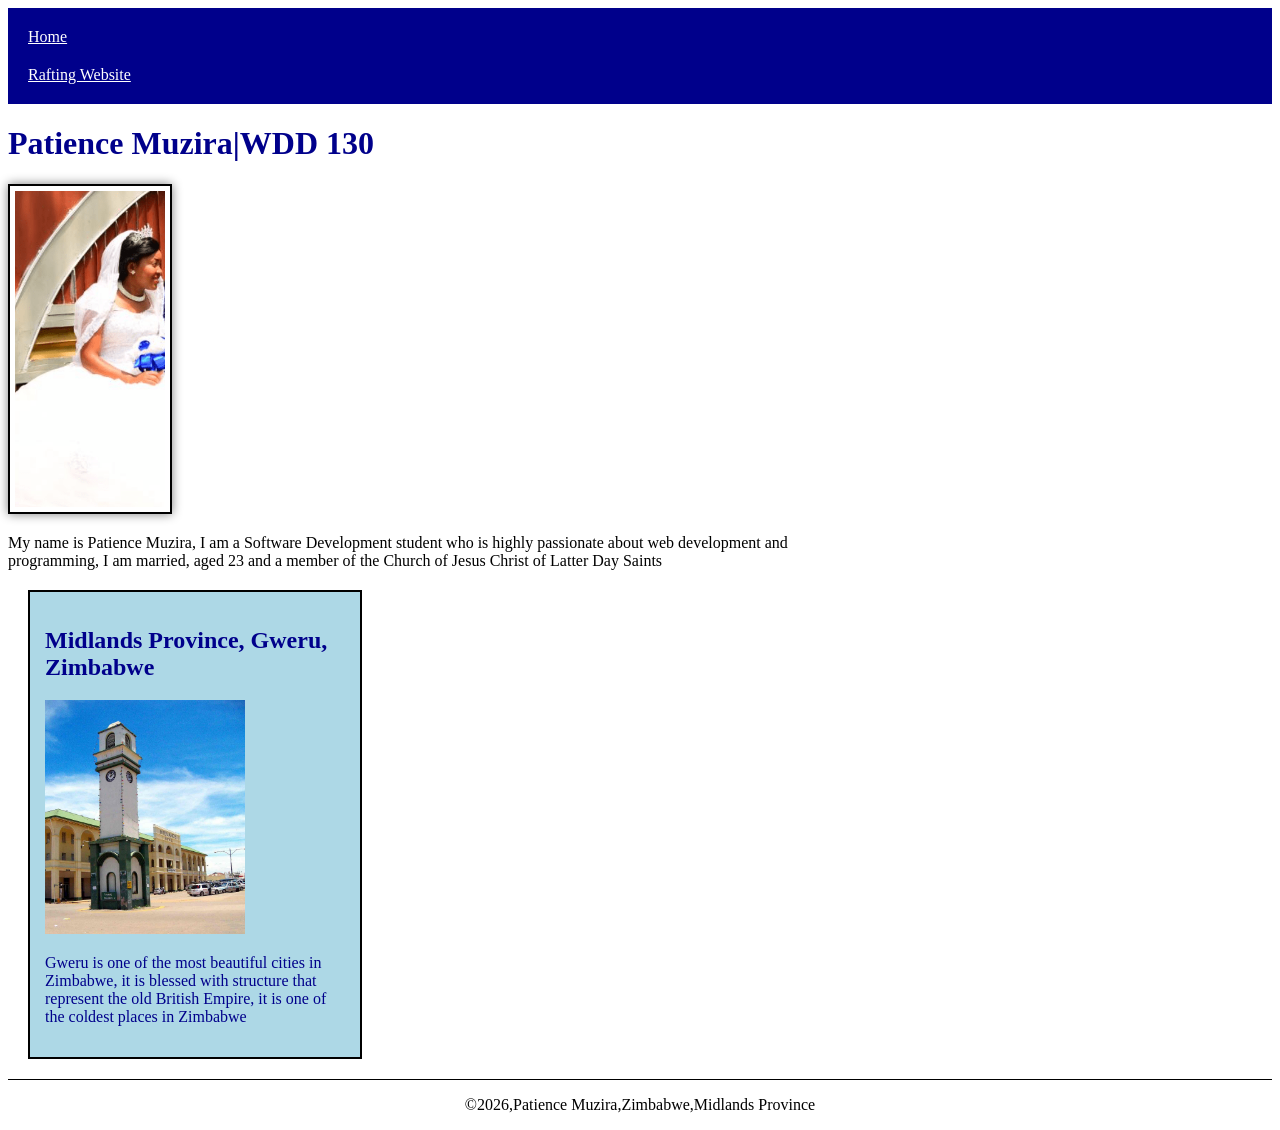
<file: index.html>
<!DOCTYPE html>
<html lang="en">

<head>
    <meta charset="UTF-8">
    <meta name="viewport" content="width=device-width, initial-scale=1.0">
    <meta name="description" content="This home page being displayed has been made by Patience Muzira for the course of Web Development (WDD 130)">
    <meta name="author" content="Patience Muzira">
    <title>PATIENCE MUZIRA | WDD 130</title>
    <link rel="stylesheet" href="styles/styles.css">
</head>

<body>
    <header>

        <nav>
            <a href="#">Home</a>
            <a href="wwr/">Rafting Website</a>


        </nav>

    </header>

    <main>
        <h1>Patience Muzira|WDD 130</h1>
        <img src="images/profile.png" alt="Patience Muzira" width="200" height="300">
        <p>My name is Patience Muzira, I am a Software Development student who is highly passionate about web development and programming, I am married, aged 23 and a member of the Church of Jesus Christ of Latter Day Saints</p>


    </main>
    <aside>
        <h2>Midlands Province, Gweru, Zimbabwe</h2>
        <img src="images/gweru.jpg" alt="The city of Gweru" width="200" height="300">
        <p>Gweru is one of the most beautiful cities in Zimbabwe, it is blessed with structure that represent the old British Empire, it is one of the coldest places in Zimbabwe</p>


    </aside>

    <footer>
        <p>©2026,Patience Muzira,Zimbabwe,Midlands Province</p>


    </footer>

</body>

</html>
</file>
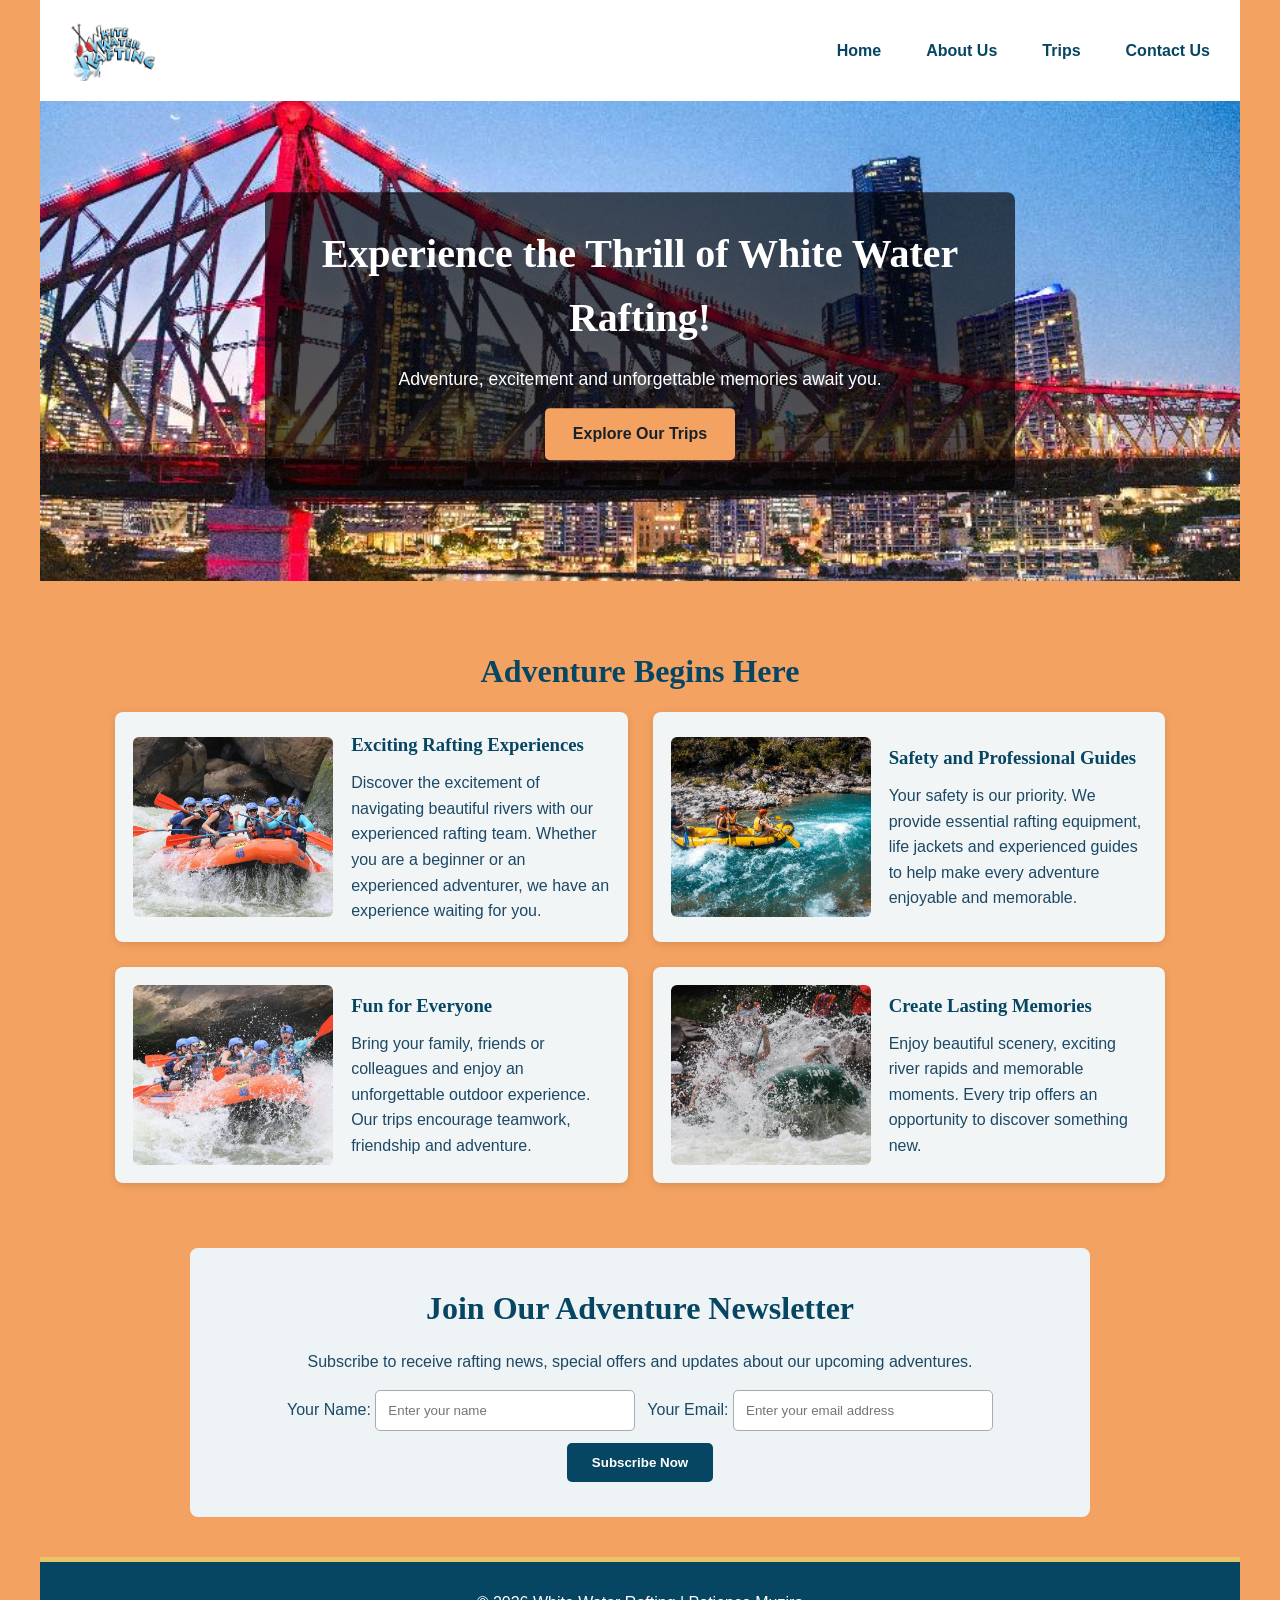
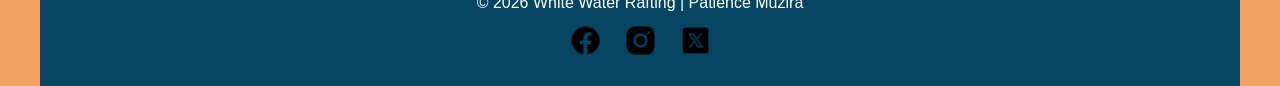
<file: wwr/index.html>
<!DOCTYPE html>
<html lang="en-US">

<head>
    <meta charset="UTF-8">
    <meta name="viewport" content="width=device-width, initial-scale=1.0">
    <meta name="description" content="Experience exciting white water rafting adventures in Victoria Falls, Zimbabwe. Discover our trips and book your next adventure.">
    <meta name="author" content="Patience Muzira">
    <title>Home | White Water Rafting Company</title>
    <link rel="stylesheet" href="styles/rafting.css">
</head>

<body>

    <header>
        <img class="logo" src="images/rafting-logo.png" alt="White Water Rafting Company Logo">

        <nav>
            <ul>
                <li><a href="index.html">Home</a></li>
                <li><a href="about.html">About Us</a></li>
                <li><a href="trips.html">Trips</a></li>
                <li><a href="contact.html">Contact Us</a></li>
            </ul>
        </nav>
    </header>

    <main class="home-page">

        <div class="home-hero">
            <img src="images/rafting-background.jpg" alt="White water rafting adventure on a beautiful river">

            <div class="hero-message">
                <h1>Experience the Thrill of White Water Rafting!</h1>
                <p>Adventure, excitement and unforgettable memories await you.</p>
                <a class="cta-button" href="trips.html">Explore Our Trips</a>
            </div>
        </div>

        <section class="home-intro">
            <h2>Adventure Begins Here</h2>

            <div class="home-grid">

                <div class="home-content">
                    <img src="images/adventure1.jpg" alt="A team enjoying an exciting river rafting adventure">

                    <div>
                        <h3>Exciting Rafting Experiences</h3>
                        <p>
                            Discover the excitement of navigating beautiful rivers
                            with our experienced rafting team. Whether you are a
                            beginner or an experienced adventurer, we have an
                            experience waiting for you.
                        </p>
                    </div>
                </div>

                <div class="home-content">
                    <img src="images/adventure2.jpg" alt="Rafting customers enjoying their outdoor adventure">

                    <div>
                        <h3>Safety and Professional Guides</h3>
                        <p>
                            Your safety is our priority. We provide essential
                            rafting equipment, life jackets and experienced guides
                            to help make every adventure enjoyable and memorable.
                        </p>
                    </div>
                </div>

                <div class="home-content">
                    <img src="images/adventure3.jpg" alt="Friends enjoying activities during a rafting trip">

                    <div>
                        <h3>Fun for Everyone</h3>
                        <p>
                            Bring your family, friends or colleagues and enjoy
                            an unforgettable outdoor experience. Our trips
                            encourage teamwork, friendship and adventure.
                        </p>
                    </div>
                </div>

                <div class="home-content">
                    <img src="images/adventure4.jpg" alt="Rafting adventure and outdoor activities">

                    <div>
                        <h3>Create Lasting Memories</h3>
                        <p>
                            Enjoy beautiful scenery, exciting river rapids
                            and memorable moments. Every trip offers an
                            opportunity to discover something new.
                        </p>
                    </div>
                </div>

            </div>
        </section>

        <section class="home-newsletter">
            <h2>Join Our Adventure Newsletter</h2>
            <p>Subscribe to receive rafting news, special offers and updates about our upcoming adventures.</p>

            <form class="newsletter-form" action="#" method="post">

                <div>
                    <label for="newsletter-name">Your Name:</label>
                    <input type="text" id="newsletter-name" name="newsletter-name" placeholder="Enter your name" required>
                </div>

                <div>
                    <label for="newsletter-email">Your Email:</label>
                    <input type="email" id="newsletter-email" name="newsletter-email" placeholder="Enter your email address" required>
                </div>

                <button type="submit">Subscribe Now</button>

            </form>
        </section>

    </main>

    <footer>

        <p>&copy; 2026 White Water Rafting | Patience Muzira</p>

        <nav class="socialmedia">

            <a href="https://facebook.com">
                <img src="images/facebook.png" alt="Facebook">
            </a>

            <a href="https://instagram.com">
                <img src="images/instagram.png" alt="Instagram">
            </a>

            <a href="https://twitter.com">
                <img src="images/twitter.png" alt="Twitter">
            </a>

        </nav>

    </footer>

</body>

</html>
</file>
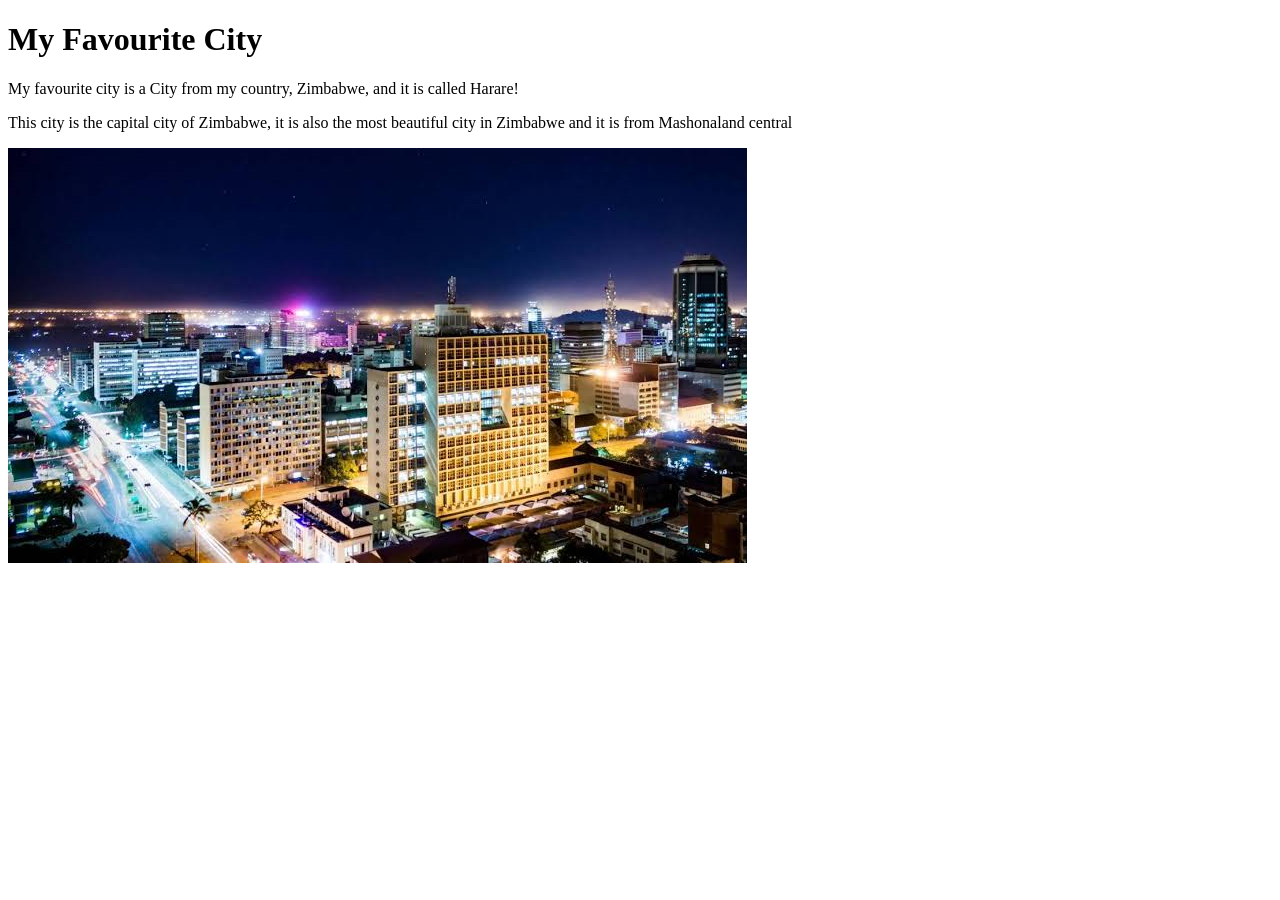
<file: week01/favourite-city.html>
<!DOCTYPE html>
<html lang="en">

<head>
    <meta charset="UTF-8">
    <meta name="viewport" content="width=device-width, initial-scale=1.0">
    <title>Document</title>
</head>

<body>
    <h1>My Favourite City</h1>
    <p>My favourite city is a City from my country, Zimbabwe, and it is called Harare!</p>
    <p>This city is the capital city of Zimbabwe, it is also the most beautiful city in Zimbabwe and it is from Mashonaland central</p>

    <img src="harare-city.jpeg" alt="My favourite city">

</body>

</html>
</file>
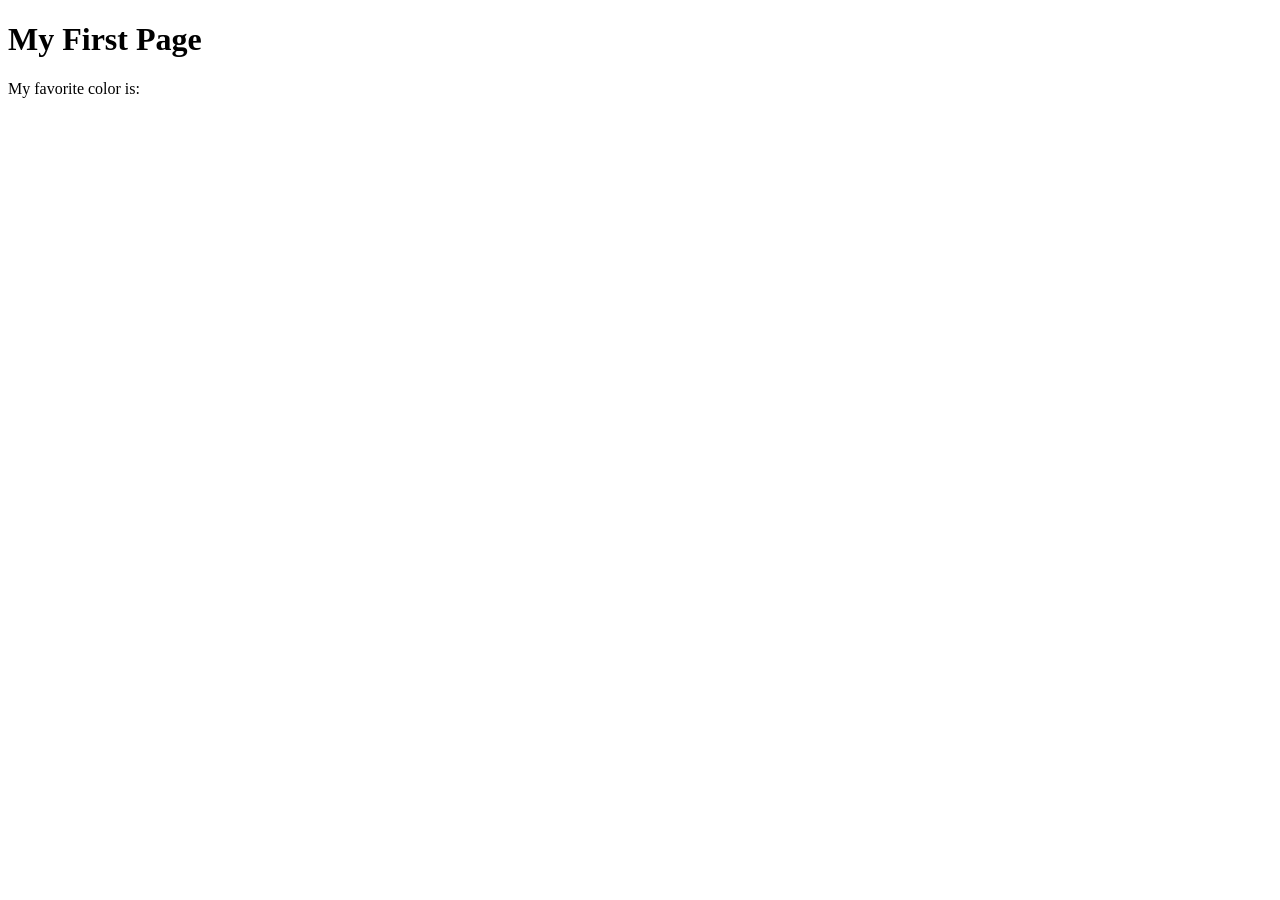
<file: week01/first-page.html>
<!DOCTYPE html>
<html lang="en">

<head>
    <meta charset="UTF-8">
    <meta name="viewport" content="width=device-width, initial-scale=1.0">
    <title>My First Page</title>
</head>

<body>
    <h1>My First Page</h1>
    <p>My favorite color is: </p>
</body>

</html>
</file>
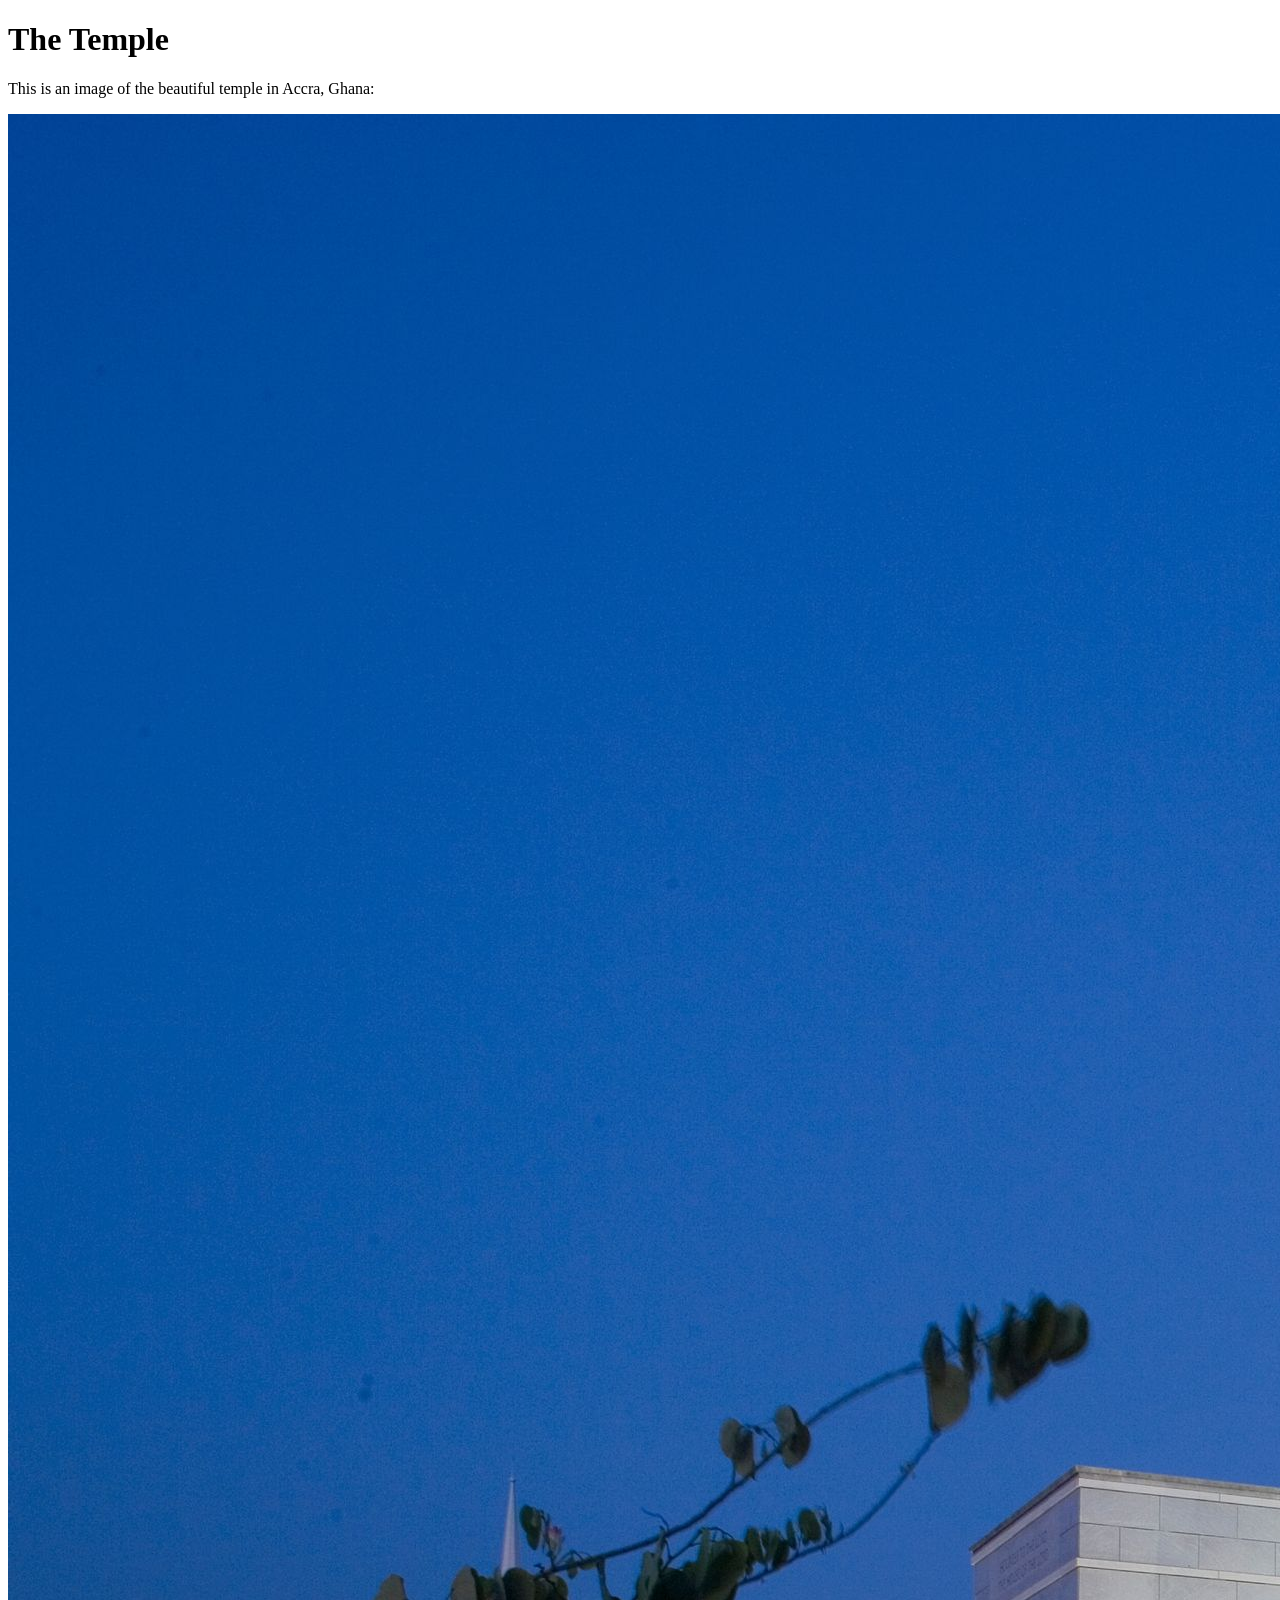
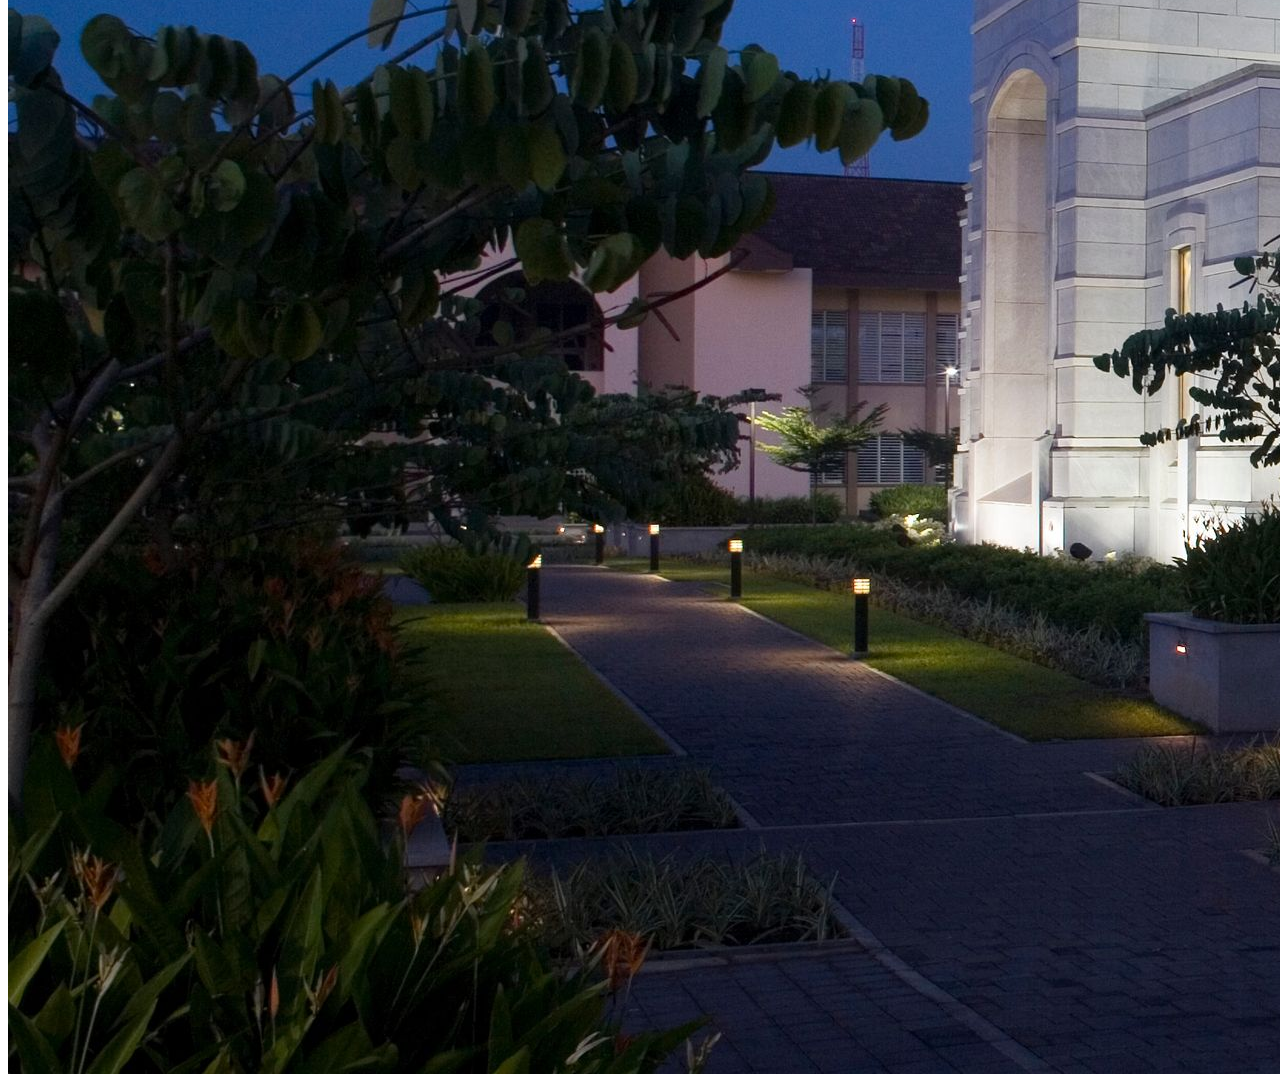
<file: week01/images.html>
<!DOCTYPE html>
<html lang="en">

<head>
    <meta charset="UTF-8">
    <meta name="viewport" content="width=device-width, initial-scale=1.0">
    <title>Temple Image</title>
</head>

<body>
    <h1>The Temple</h1>
    <p>This is an image of the beautiful temple in Accra, Ghana:</p>
    <img src="images/temple-large.jpeg" alt="The Accra Ghana Temple">

</body>

</html>
</file>
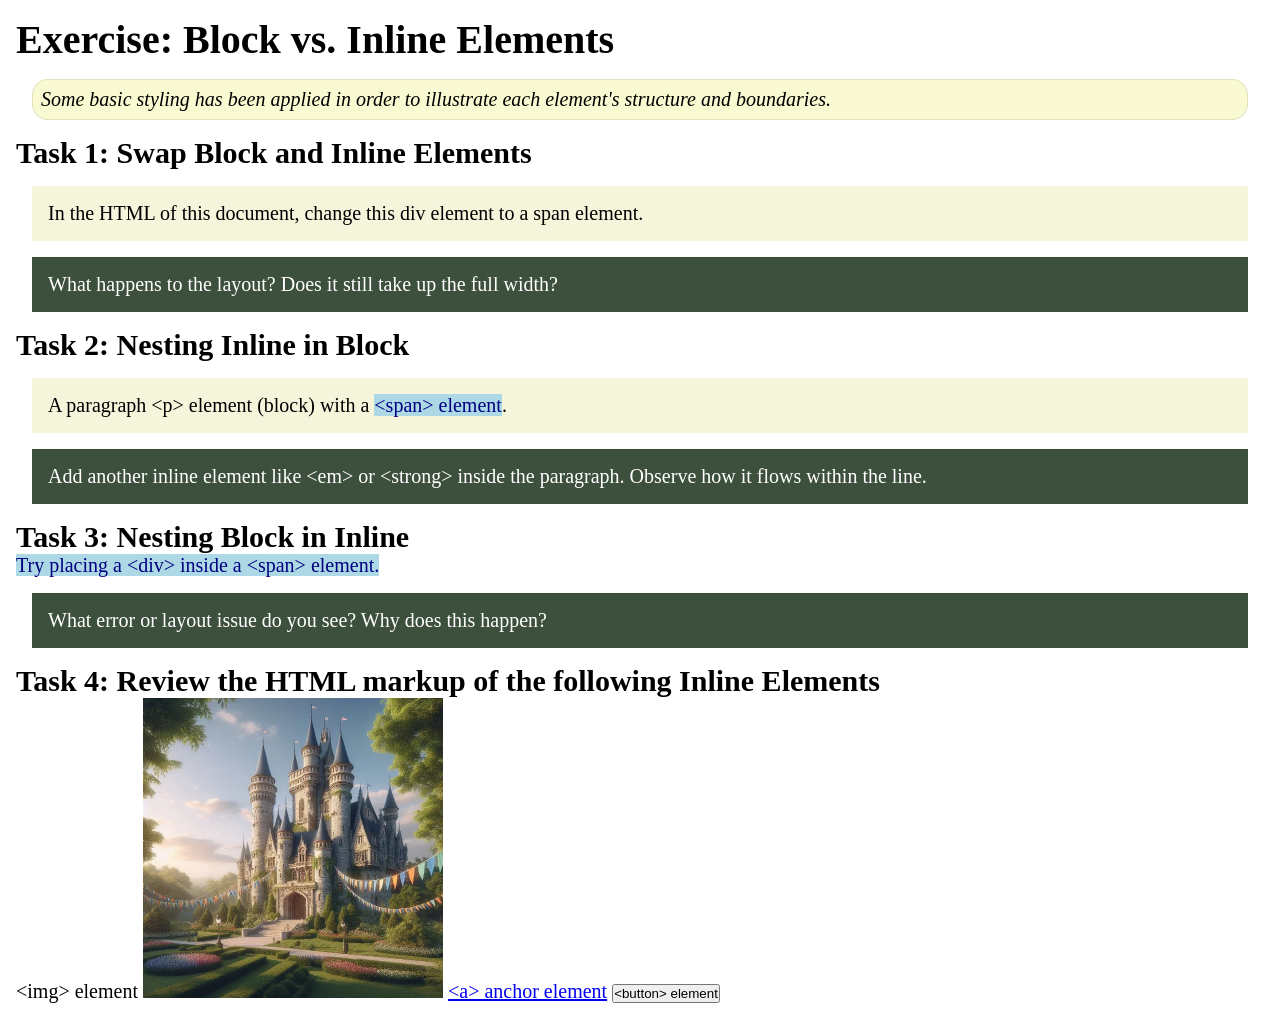
<file: week02/block-vs-inline.html>
<!DOCTYPE html>
<html lang="en">

<head>
    <meta charset="UTF-8">
    <meta name="viewport" content="width=device-width, initial-scale=1.0">
    <title>Exercise: Block vs. Inline Elements</title>
    <link rel="stylesheet" href="styles/block-vs-inline.css">
</head>

<body>
    <main>
        <h1>Exercise: Block vs. Inline Elements</h1>
        <p class="note">Some basic styling has been applied in order to illustrate each element's structure and boundaries.</p>

        <h2>Task 1: Swap Block and Inline Elements</h2>
        <div>In the HTML of this document, change this div element to a span element.</div>

        <p class="question">What happens to the layout? Does it still take up the full width?</p>

        <h2>Task 2: Nesting Inline in Block</h2>
        <p>A paragraph &lt;p&gt; element (block) with a <span>&lt;span&gt; element</span>.</p>
        <p class="question">Add another inline element like &lt;em&gt; or &lt;strong&gt; inside the paragraph. Observe how it flows within the line.</p>

        <h2>Task 3: Nesting Block in Inline</h2>
        <span>Try placing a &lt;div&gt; inside a &lt;span&gt; element.</span>
        <p class="question">What error or layout issue do you see? Why does this happen?</p>

        <h2>Task 4: Review the HTML markup of the following Inline Elements</h2>
        &lt;img&gt; element
        <img src="images/castle.webp" alt="placeholder image (images are inline)" width="300" height="300">
        <a href="https://churchofjesuschrist.org">&lt;a&gt; anchor element</a>
        <button type="button">&lt;button&gt; element</button>
    </main>
</body>

</html>
</file>
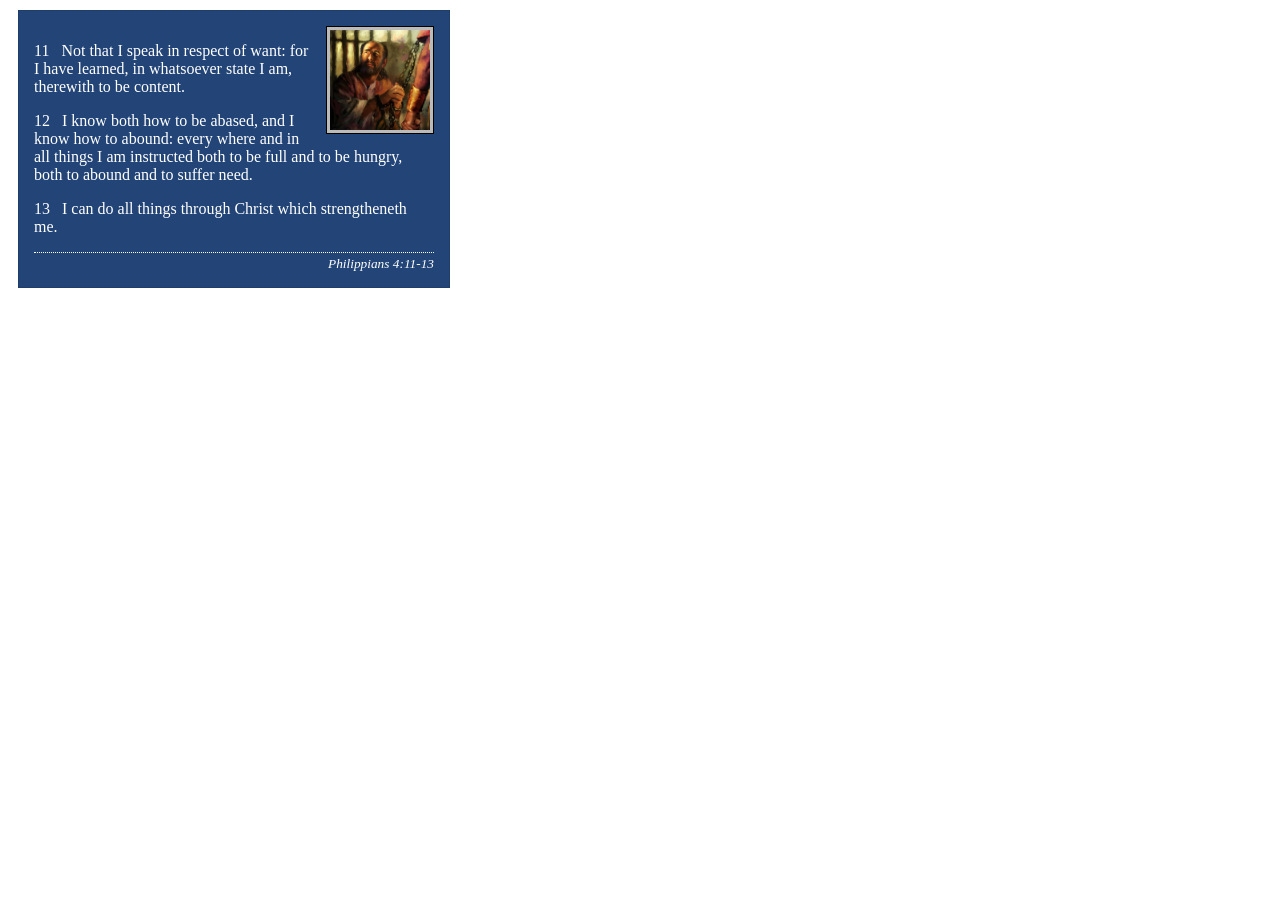
<file: week02/box-model-solution.html>
<!DOCTYPE html>
<html lang="en">

<head>
    <meta charset="UTF-8">
    <meta name="viewport" content="width=device-width, initial-scale=1.0">
    <title>Box Model Activity</title>
    <link rel="stylesheet" href="styles/box-model-solution.css">
</head>

<body>
    <main>
        <div class="callout">
            <img src="images/apostle-paul-imprisoned.webp" alt="Paul the Apostle - Imprisoned in Rome" width="200" height="200">
            <blockquote>
                <p>11 &nbsp; Not that I speak in respect of want: for I have learned, in whatsoever state I am, therewith to be content.</p>
                <p>12 &nbsp; I know both how to be abased, and I know how to abound: every where and in all things I am instructed both to be full and to be hungry, both to abound and to suffer need.</p>
                <p>13 &nbsp; I can do all things through Christ which strengtheneth me.</p>
            </blockquote>
            <cite>Philippians 4:11-13</cite>
        </div>
    </main>
</body>

</html>
</file>
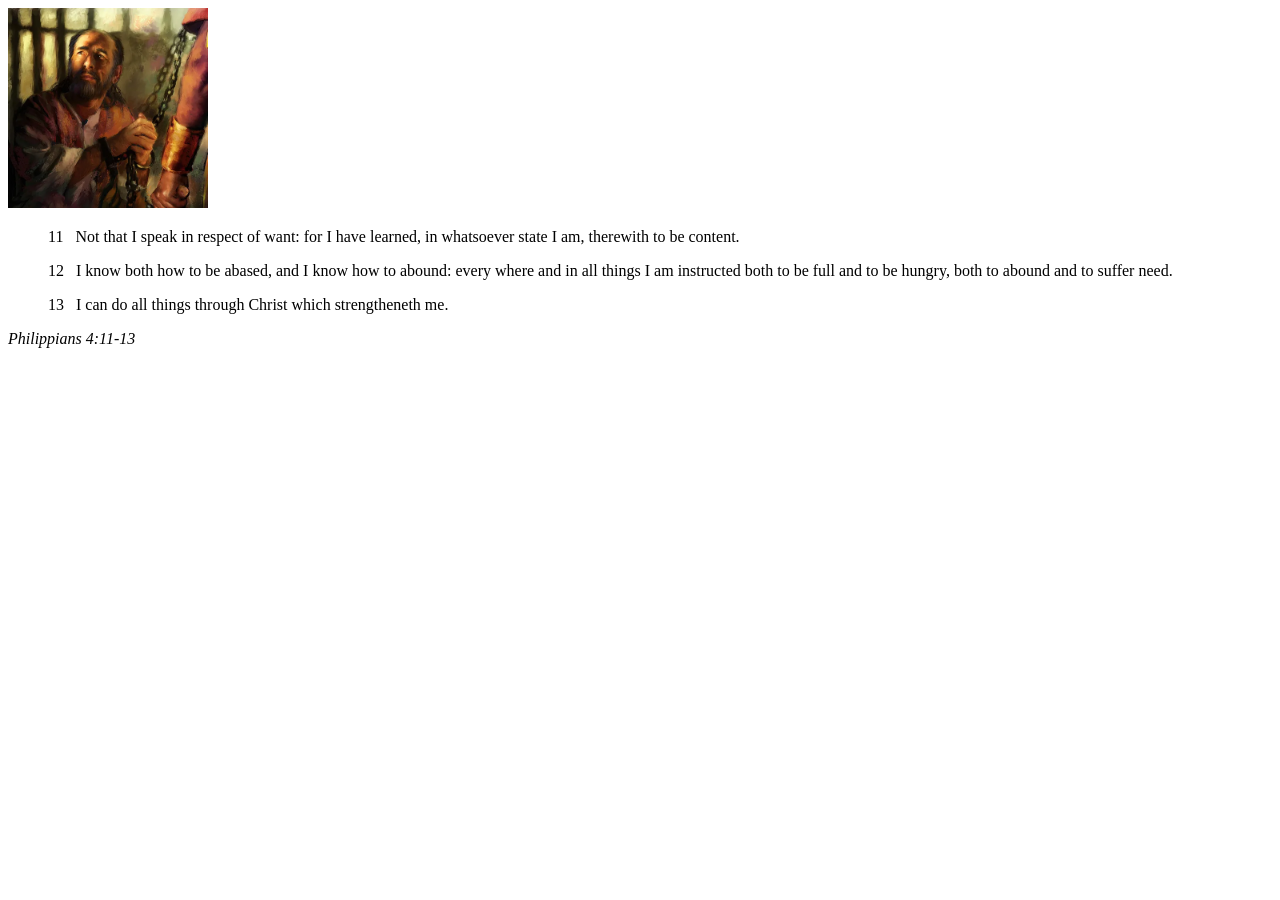
<file: week02/box-model.html>
<!DOCTYPE html>
<html lang="en">

<head>
    <meta charset="UTF-8">
    <meta name="viewport" content="width=device-width, initial-scale=1.0">
    <title>Box Model Activity</title>
</head>

<body>
    <main>
        <div class="callout">
            <img src="images/apostle-paul-imprisoned.webp" alt="Paul the Apostle - Imprisoned in Rome" width="200" height="200">
            <blockquote>
                <p>11 &nbsp; Not that I speak in respect of want: for I have learned, in whatsoever state I am, therewith to be content.</p>
                <p>12 &nbsp; I know both how to be abased, and I know how to abound: every where and in all things I am instructed both to be full and to be hungry, both to abound and to suffer need.</p>
                <p>13 &nbsp; I can do all things through Christ which strengtheneth me.</p>
            </blockquote>
            <cite>Philippians 4:11-13</cite>
        </div>
    </main>
</body>

</html>
</file>
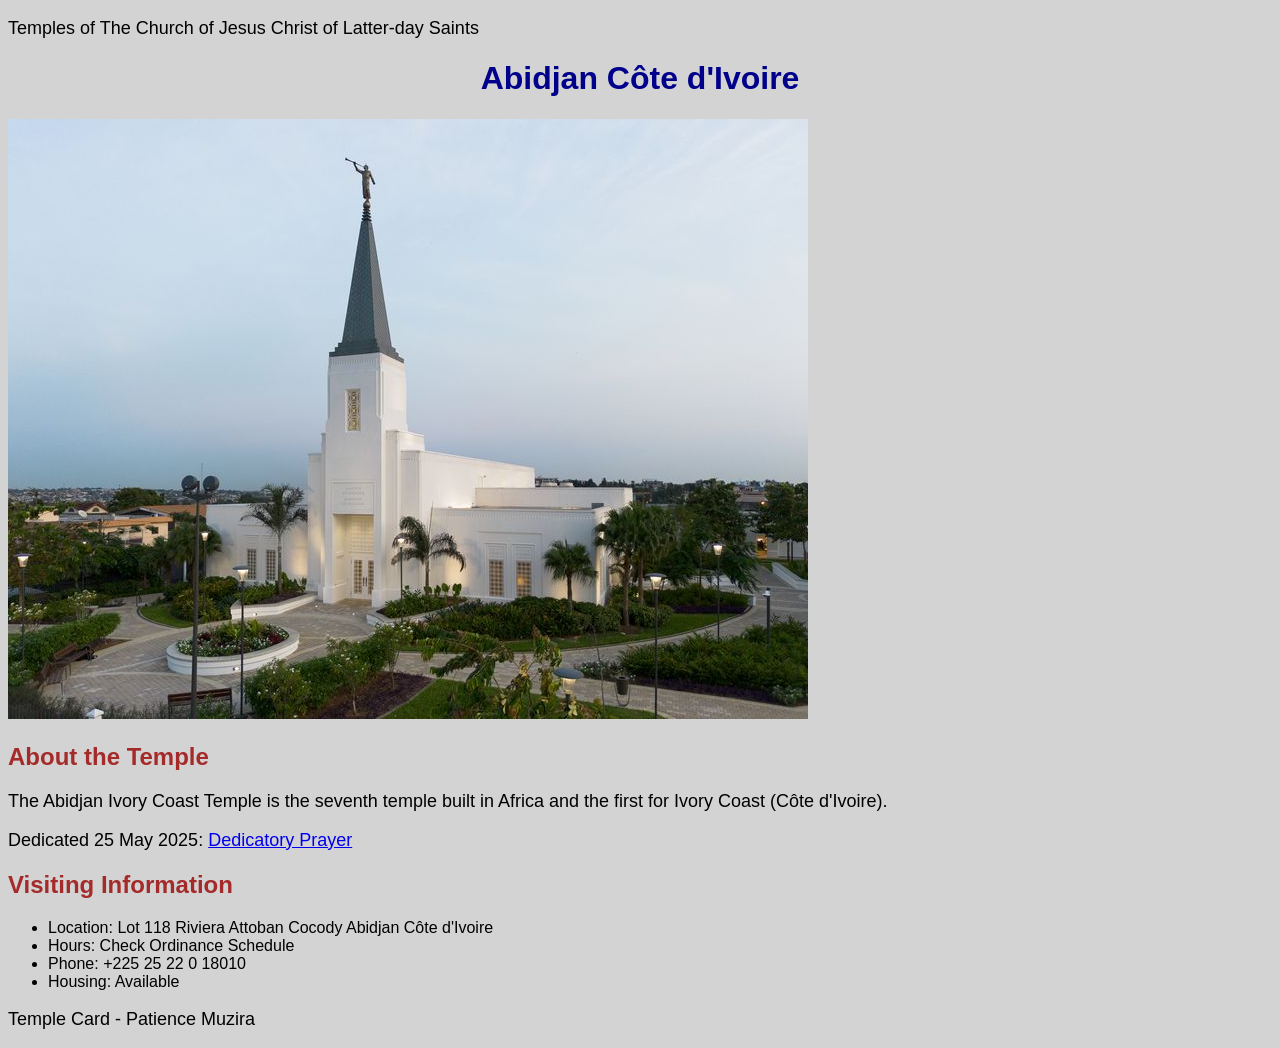
<file: week02/temple.html>
<!DOCTYPE html>
<html lang="en">

<head>
    <meta charset="UTF-8">
    <meta name="viewport" content="width=device-width, initial-scale=1.0">
    <title>Temple Card - Abidjan Côte d'Ivoire</title>
    <link rel="stylesheet" href="styles/temple.css">

</head>

<body>
    <header>
        <p>Temples of The Church of Jesus Christ of Latter-day Saints</p>
    </header>
    <main>
        <h1>Abidjan Côte d'Ivoire</h1>
        <picture>
            <img src="images/abidjan-ivory-coast.jpeg" alt="Abidjan Côte d'Ivoire Temple">
        </picture>
        <section>
            <h2>About the Temple</h2>
            <p>The Abidjan Ivory Coast Temple is the seventh temple built in Africa and the first for Ivory Coast (Côte d'Ivoire).</p>
            <p>Dedicated 25 May 2025: <a href="https://www.churchofjesuschrist.org/temples/dedicatory-prayer/abidjan-ivory-coast-temple/2025-05-25?lang=eng" target="_blank" rel="noopener noreferrer">Dedicatory Prayer</a></p>
        </section>
        <section>
            <h2>Visiting Information</h2>
            <ul>
                <li>Location: Lot 118 Riviera Attoban Cocody Abidjan Côte d'Ivoire</li>
                <li>Hours: Check Ordinance Schedule</li>
                <li>Phone: +225 25 22 0 18010</li>
                <li>Housing: Available</li>
            </ul>
        </section>
    </main>
    <footer>
        <p>Temple Card - Patience Muzira</p>
    </footer>
</body>

</html>
</file>
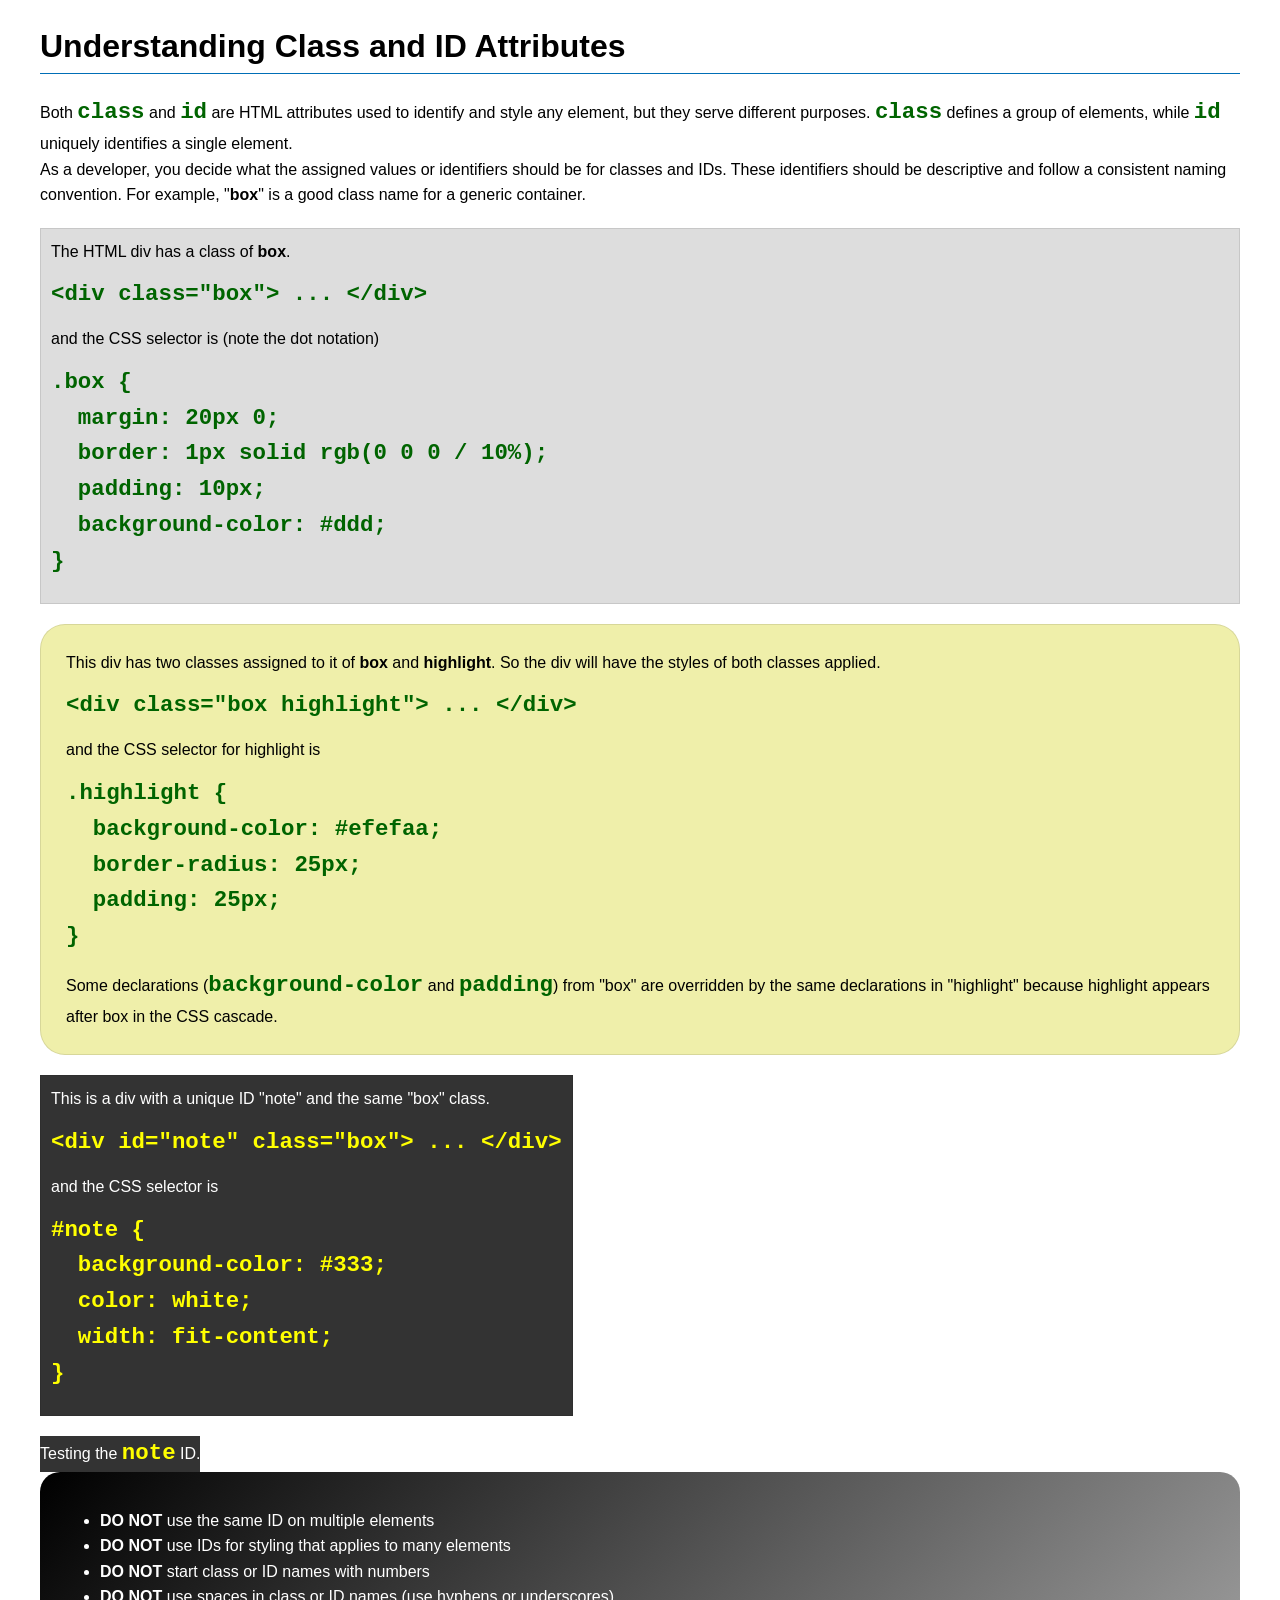
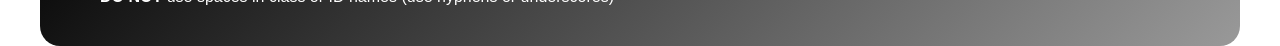
<file: week03/class-and-id.html>
<!DOCTYPE html>
<html lang="en">

<head>
    <meta charset="UTF-8">
    <meta name="viewport" content="width=device-width, initial-scale=1.0">
    <title>Class vs ID Attributes</title>
    <link rel="stylesheet" href="styles/class-and-id.css">
</head>

<body>
    <h1>Understanding Class and ID Attributes</h1>
    <p>Both <code>class</code> and <code>id</code> are HTML attributes used to identify and style any element, but they serve different purposes. <code>class</code> defines a group of elements, while <code>id</code> uniquely identifies a single element.</p>
    <p>As a developer, you decide what the assigned values or identifiers should be for classes and IDs. These identifiers should be descriptive and follow a consistent naming convention. For example, "<strong>box</strong>" is a good class name for a generic container.</p>
    <div class="box">
        <p>The HTML div has a class of <strong>box</strong>.</p>
        <pre><code class="html">&lt;div class="box"&gt; ... &lt;/div&gt;</code></pre>
        and the CSS selector is (note the dot notation)
        <pre><code class="css">.box {
  margin: 20px 0;
  border: 1px solid rgb(0 0 0 / 10%);
  padding: 10px;
  background-color: #ddd; 
}</code></pre>
    </div>

    <div class="box highlight">
        <p>This div has two classes assigned to it of <strong>box</strong> and <strong>highlight</strong>. So the div will have the styles of both classes applied.</p>
        <pre><code class="html">&lt;div class="box highlight"&gt; ... &lt;/div&gt;</code></pre>
        and the CSS selector for highlight is
        <pre><code class="css">.highlight {
  background-color: #efefaa;
  border-radius: 25px;
  padding: 25px;
}</code></pre>
        <p>Some declarations (<code>background-color</code> and <code>padding</code>) from "box" are overridden by the same declarations in "highlight" because highlight appears after box in the CSS cascade.</p>
    </div>

    <div id="note" class="box">
        <p>This is a div with a unique ID "note" and the same "box" class.</p>
        <pre><code class="html">&lt;div id="note" class="box"&gt; ... &lt;/div&gt;</code></pre>
        and the CSS selector is
        <pre><code class="css">#note {
  background-color: #333;
  color: white;
  width: fit-content;
}</code></pre>
    </div>

    <div id="note">
        <p>Testing the <code>note</code> ID.</p>
    </div>

    <section id="best-practice">
        <ul>
            <li><strong>DO NOT</strong> use the same ID on multiple elements</li>
            <li><strong>DO NOT</strong> use IDs for styling that applies to many elements</li>
            <li><strong>DO NOT</strong> start class or ID names with numbers</li>
            <li><strong>DO NOT</strong> use spaces in class or ID names (use hyphens or underscores)</li>
        </ul>
    </section>

</body>

</html>
</file>
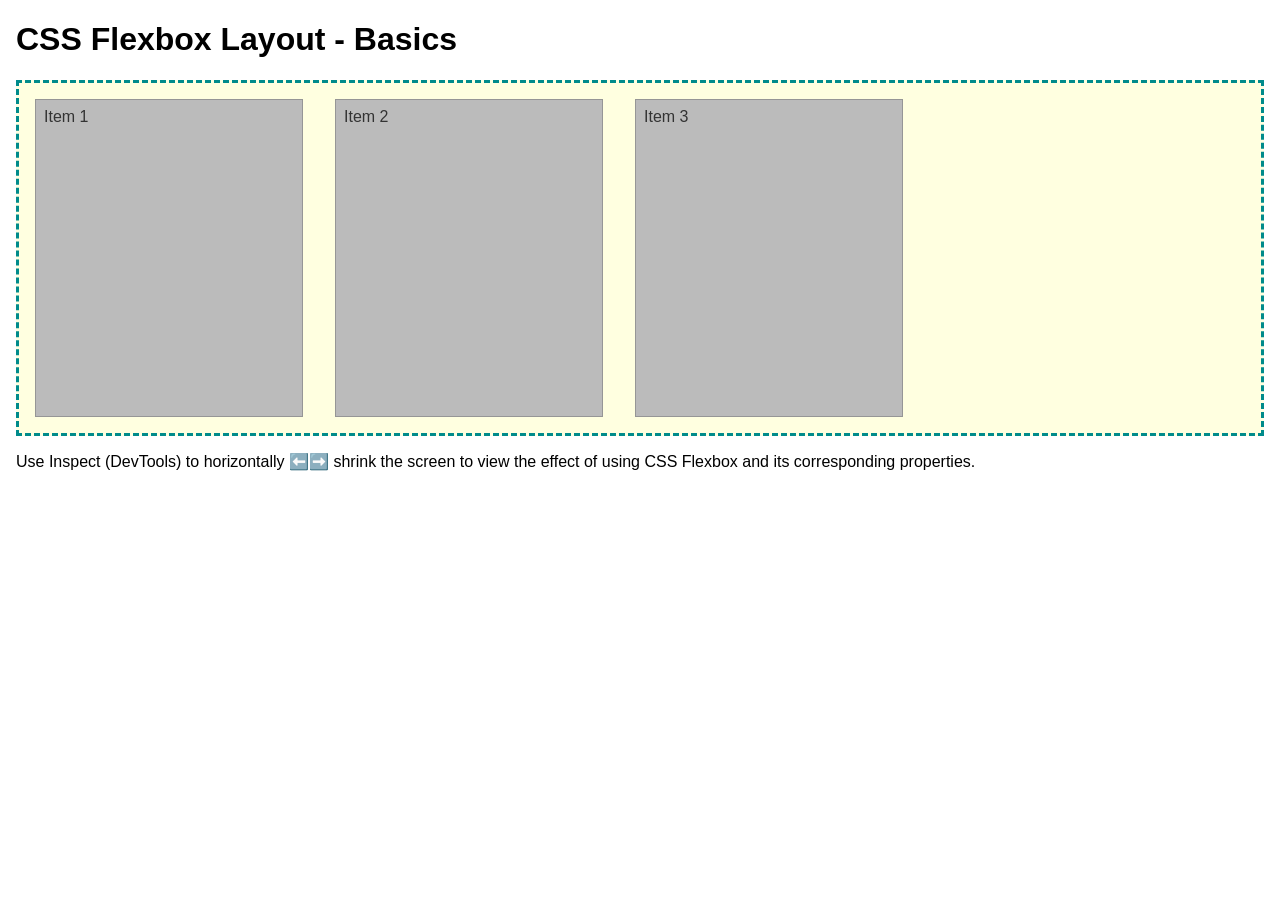
<file: week04/flexbox-layout.html>
<!DOCTYPE html>
<html lang="en">

<head>
    <meta charset="UTF-8">
    <meta name="viewport" content="width=device-width, initial-scale=1.0">
    <title>CSS Flexbox Layout - Basics</title>
    <link rel="stylesheet" href="styles/flexbox.css">
</head>

<body>
    <main>
        <h1>CSS Flexbox Layout - Basics</h1>
        <div class="flex-container">
            <div class="flex-item item1">Item 1</div>
            <div class="flex-item item2">Item 2</div>
            <div class="flex-item item3">Item 3</div>
        </div>
        <p>Use Inspect (DevTools) to horizontally ⬅️➡️ shrink the screen to view the effect of using CSS Flexbox and its corresponding properties.</p>
    </main>
</body>

</html>
</file>
<file: styles/styles.css>
main {
    max-width: 840px;
}

nav {
    background-color: darkblue;
    padding: 10px;
}

nav a {
    color: white;
    padding: 10px;
    display: block;
}

h1 {
    color: darkblue;
}

aside {
    width: 300px;
    margin: 20px;
    border: 2px solid black;
    padding: 15px;
    background-color: lightblue;
    color: darkblue;
}

aside img {
    width: 200px;
    height: auto;
}

main img {
    width: 150px;
    height: auto;
    border: 2px solid black;
    padding: 5px;
    box-shadow: 0 0 10px gray;
}

p {
    padding: 0;
}

footer {
    margin-top: 20px;
    border-top: 1px solid black;
    text-align: center;
}
</file>
<file: wwr/styles/rafting.css>
/* =========================================
   WHITE WATER RAFTING WEBSITE
   MAIN STYLESHEET
   Patience Muzira
   ========================================= */

/* 1. COLOURS AND FONTS */

:root {
    --primary-color: #064663;
    --secondary-color: #F4A261;
    --accent1-color: #1B4965;
    --accent2-color: #E9C46A;

    --heading-font: Georgia, "Times New Roman", serif;
    --body-font: Arial, Helvetica, sans-serif;
}

/* 2. GENERAL STYLING */

* {
    margin: 0;
    padding: 0;
    box-sizing: border-box;
}

body {
    font-family: var(--body-font);
    color: var(--accent1-color);
    background-color: var(--secondary-color);
    line-height: 1.6;
}

header,
main,
footer {
    width: 100%;
    max-width: 1200px;
    margin: 0 auto;
}

h1,
h2,
h3 {
    font-family: var(--heading-font);
    color: var(--primary-color);
}

p {
    margin-bottom: 15px;
}

img {
    max-width: 100%;
}

/* 3. HEADER AND NAVIGATION */

header {
    display: flex;
    justify-content: space-between;
    align-items: center;
    padding: 20px;
    background-color: white;
}

header .logo {
    width: 100px;
    height: auto;
}

header nav {
    margin: 0;
    padding: 0;
}

header nav ul {
    display: flex;
    align-items: center;
    gap: 25px;
    list-style: none;
}

header nav a {
    display: block;
    padding: 10px;
    color: var(--primary-color);
    font-weight: bold;
    text-decoration: none;
}

header nav a:hover {
    color: var(--secondary-color);
}

/* 4. ABOUT US HERO SECTION */

.hero {
    position: relative;
    width: 100%;
    margin: 0;
    padding: 0;
    overflow: hidden;
}

.hero > img {
    display: block;
    width: 100%;
    height: 500px;
    object-fit: cover;
}

.hero h1 {
    position: absolute;
    top: 25px;
    left: 0;
    width: 100%;
    padding: 18px;
    text-align: center;
    color: white;
    background-color: rgba(6, 70, 99, 0.85);
    font-size: 2.5rem;
}

.hero article {
    position: absolute;
    bottom: 25px;
    left: 25px;
    right: 25px;
    padding: 25px;
    background-color: rgba(27, 73, 101, 0.92);
    color: white;
    border-radius: 8px;
}

.hero article img {
    float: right;
    width: 150px;
    height: 120px;
    object-fit: cover;
    margin: 0 0 10px 20px;
    border-radius: 6px;
}

.hero article p {
    color: white;
    margin: 0;
    line-height: 1.8;
}

/* 5. HISTORY SECTION */

.history {
    display: grid;
    grid-template-columns: 1fr 1fr 1fr;
    gap: 25px;
    align-items: center;
    margin: 40px 0;
    padding: 30px;
    background-color: #f2f5f6;
    border-radius: 10px;
}

.history h2 {
    grid-column: 1 / -1;
    text-align: center;
    margin-bottom: 10px;
    font-size: 2rem;
}

.history p {
    margin: 0;
    line-height: 1.8;
}

.history img {
    display: block;
    width: 100%;
    height: 250px;
    object-fit: cover;
    border-radius: 8px;
}

/* 6. ADVENTURES GALLERY */

.adventures {
    width: 100%;
    margin: 40px 0;
    padding: 30px;
    background-color: #f2f5f6;
    border-radius: 10px;
}

.adventures h2 {
    text-align: center;
    margin-bottom: 30px;
    font-size: 2rem;
}

.adventure-gallery {
    display: grid;
    grid-template-columns: repeat(5, minmax(0, 1fr));
    gap: 18px;
}

.adventure-gallery figure {
    margin: 0;
    padding: 0;
    overflow: hidden;
    text-align: center;
    background-color: white;
    border-radius: 8px;
    box-shadow: 0 3px 8px rgba(0, 0, 0, 0.12);
}

.adventure-gallery img {
    display: block;
    width: 100%;
    height: 160px;
    object-fit: cover;
}

.adventure-gallery figcaption {
    padding: 12px 8px;
    font-size: 14px;
    font-weight: bold;
    color: var(--primary-color);
}

/* 7. HOME PAGE */

.home-hero {
    position: relative;
    width: 100%;
    height: 480px;
    overflow: hidden;
}

.home-hero img {
    display: block;
    width: 100%;
    height: 100%;
    object-fit: cover;
}

.hero-message {
    position: absolute;
    top: 50%;
    left: 50%;
    transform: translate(-50%, -50%);
    width: 85%;
    max-width: 750px;
    padding: 30px;
    text-align: center;
    color: white;
    background: rgba(0, 0, 0, 0.65);
    border-radius: 8px;
}

.hero-message h1 {
    margin-bottom: 15px;
    color: white;
    font-size: 2.5rem;
}

.hero-message p {
    color: white;
    font-size: 1.1rem;
}

.cta-button {
    display: inline-block;
    padding: 13px 28px;
    background-color: var(--secondary-color);
    color: #17212b;
    text-decoration: none;
    font-weight: bold;
    border-radius: 5px;
}

.cta-button:hover {
    background-color: var(--accent2-color);
}

.home-intro {
    max-width: 1100px;
    margin: 40px auto;
    padding: 25px;
}

.home-intro h2,
.home-newsletter h2 {
    margin-bottom: 15px;
    text-align: center;
    font-size: 2rem;
}

.home-intro > p {
    max-width: 750px;
    margin: 0 auto 30px;
    text-align: center;
    line-height: 1.7;
}

.home-grid {
    display: grid;
    grid-template-columns: repeat(2, minmax(0, 1fr));
    gap: 25px;
}

.home-content {
    display: flex;
    align-items: center;
    gap: 18px;
    padding: 18px;
    background-color: #f2f5f6;
    border-radius: 8px;
    box-shadow: 0 2px 8px rgba(0, 0, 0, 0.12);
}

.home-content img {
    width: 42%;
    height: 180px;
    object-fit: cover;
    border-radius: 6px;
}

.home-content h3 {
    margin-bottom: 10px;
}

.home-content p {
    margin: 0;
}

.home-newsletter {
    max-width: 900px;
    margin: 40px auto;
    padding: 35px 20px;
    text-align: center;
    background-color: #eef3f5;
    border-radius: 8px;
}

.home-newsletter h2 {
    margin-bottom: 15px;
}

.newsletter-form {
    display: flex;
    justify-content: center;
    flex-wrap: wrap;
    gap: 12px;
}

.newsletter-form input {
    width: 260px;
    padding: 12px;
    border: 1px solid #aaa;
    border-radius: 5px;
}

.newsletter-form button {
    padding: 12px 25px;
    border: none;
    border-radius: 5px;
    background-color: var(--primary-color);
    color: white;
    font-weight: bold;
    cursor: pointer;
}

/* 8. TRIPS PAGE */

.trips-page {
    width: 100%;
    max-width: 1200px;
    margin: 0 auto;
    padding: 30px 20px;
}

.trips-page > h1 {
    margin: 10px 0 25px;
    text-align: center;
    font-size: 2.5rem;
}

.trips-cta,
.trip-booking {
    width: 100%;
    margin: 30px 0;
    padding: 30px;
    text-align: center;
    background-color: #eef3f5;
    border-radius: 10px;
}

.trips-cta h2,
.trip-booking h2 {
    margin-bottom: 15px;
}

.trips-cta p,
.trip-booking p {
    max-width: 750px;
    margin: 0 auto 20px;
}

.trip-list {
    display: block;
    width: 100%;
    margin: 35px 0;
}

.trip-list > h2 {
    margin-bottom: 25px;
    text-align: center;
    font-size: 2rem;
}

.trip-grid {
    display: grid;
    grid-template-columns: repeat(3, minmax(0, 1fr));
    gap: 25px;
    width: 100%;
}

.trip-card {
    display: flex;
    flex-direction: column;
    min-width: 0;
    overflow: hidden;
    background-color: #f2f5f6;
    border-radius: 10px;
    box-shadow: 0 3px 10px rgba(0, 0, 0, 0.15);
}

.trip-card > img {
    display: block;
    width: 100%;
    height: 230px;
    object-fit: cover;
}

.trip-card-content {
    display: flex;
    flex-direction: column;
    flex-grow: 1;
    padding: 20px;
}

.trip-card-content h3 {
    margin-bottom: 15px;
    text-align: center;
    font-size: 1.4rem;
}

.trip-card-content p {
    line-height: 1.7;
}

.trip-card-content ul {
    margin: 0 0 20px;
    padding-left: 22px;
    line-height: 1.9;
}

.trip-card-content .trip-price {
    margin-top: auto;
    margin-bottom: 0;
    padding: 12px;
    text-align: center;
    font-weight: bold;
    background-color: var(--accent2-color);
    border-radius: 5px;
}

.trip-table-section {
    margin: 45px 0;
    padding: 25px;
    background-color: #f2f5f6;
    border-radius: 10px;
}

.trip-table-section h2 {
    margin-bottom: 15px;
    text-align: center;
}

.trip-table-section > p {
    text-align: center;
}

.trip-table {
    width: 100%;
    border-collapse: collapse;
    background-color: white;
}

.trip-table th,
.trip-table td {
    padding: 14px;
    border: 1px solid #ccc;
    text-align: left;
}

.trip-table th {
    background-color: var(--primary-color);
    color: white;
}

.trip-table tr:nth-child(even) {
    background-color: #eef3f5;
}

/* 9. CONTACT PAGE */

.contact-page {
    padding: 25px;
}

.contact-page > h1 {
    position: static;
    width: auto;
    margin: 20px 0;
    padding: 20px;
    text-align: center;
    background-color: var(--primary-color);
    color: white;
}

.company-info,
.employees,
.contact-form-section {
    margin: 30px 0;
    padding: 20px;
}

.company-info h2,
.employees h2,
.contact-form-section h2 {
    margin-bottom: 20px;
    text-align: center;
}

.contact-details {
    display: grid;
    grid-template-columns: 1fr 1fr;
    gap: 25px;
    align-items: center;
    padding: 25px;
    background-color: white;
    border-radius: 8px;
}

.contact-details h3 {
    margin: 15px 0 5px;
}

.contact-details p {
    margin: 5px 0;
}

.map iframe {
    display: block;
    width: 100%;
    height: 300px;
    border: none;
    border-radius: 5px;
}

.employee-gallery {
    display: grid;
    grid-template-columns: repeat(3, minmax(0, 1fr));
    gap: 25px;
}

.employee-gallery figure {
    margin: 0;
    padding: 15px;
    text-align: center;
    background-color: white;
    border-radius: 8px;
    box-shadow: 0 3px 8px rgba(0, 0, 0, 0.15);
}

.employee-gallery img {
    display: block;
    width: 100%;
    height: 280px;
    object-fit: cover;
    border-radius: 5px;
}

.employee-gallery figcaption {
    padding: 15px 5px;
}

.employee-gallery figcaption strong {
    display: block;
    margin-bottom: 5px;
    font-size: 18px;
}

/* 10. CONTACT FORM */

.contact-form-section {
    max-width: 750px;
    margin: 30px auto;
    padding: 30px;
    background-color: white;
    border-radius: 8px;
}

.contact-form-section > p {
    text-align: center;
}

.contact-form {
    display: flex;
    flex-direction: column;
    gap: 20px;
}

.form-item {
    display: flex;
    flex-direction: column;
    gap: 8px;
}

.form-item label {
    font-weight: bold;
}

.form-item input,
.form-item textarea {
    width: 100%;
    padding: 12px;
    border: 1px solid #999;
    border-radius: 5px;
    font-family: var(--body-font);
    font-size: 16px;
}

.form-item textarea {
    resize: vertical;
}

.contact-form fieldset {
    display: flex;
    flex-direction: column;
    gap: 12px;
    padding: 20px;
    border: 1px solid #999;
    border-radius: 5px;
}

.contact-form legend {
    padding: 0 8px;
    font-weight: bold;
}

.contact-form fieldset label,
.newsletter label {
    display: flex;
    align-items: center;
    gap: 10px;
}

.contact-form input[type="radio"],
.contact-form input[type="checkbox"] {
    width: 18px;
    height: 18px;
    accent-color: var(--primary-color);
}

.contact-form button {
    padding: 15px;
    border: none;
    border-radius: 5px;
    background-color: var(--primary-color);
    color: white;
    font-size: 18px;
    font-weight: bold;
    cursor: pointer;
}

.contact-form button:hover {
    background-color: var(--accent1-color);
}

/* 11. FOOTER */

footer {
    padding: 20px;
    text-align: center;
    background-color: var(--primary-color);
    color: white;
    border-top: 5px solid var(--accent2-color);
}

footer p {
    margin: 8px;
    color: white;
}

.socialmedia {
    display: flex;
    justify-content: center;
    gap: 20px;
}

.socialmedia a {
    text-decoration: none;
}

.socialmedia img {
    width: 35px;
    height: 35px;
    object-fit: contain;
}

/* 12. TABLET RESPONSIVENESS */

@media screen and (max-width: 850px) {

    header {
        flex-direction: column;
        gap: 15px;
    }

    header nav ul {
        flex-wrap: wrap;
        justify-content: center;
        gap: 10px;
    }

    .history {
        grid-template-columns: 1fr 1fr;
    }

    .history img {
        grid-column: 1 / -1;
        grid-row: 3;
    }

    .adventure-gallery {
        grid-template-columns: repeat(3, minmax(0, 1fr));
    }

    .trip-grid {
        grid-template-columns: repeat(2, minmax(0, 1fr));
    }

    .home-grid {
        grid-template-columns: 1fr;
    }

    .contact-details {
        grid-template-columns: 1fr;
    }

    .employee-gallery {
        grid-template-columns: repeat(2, minmax(0, 1fr));
    }

    .hero article {
        left: 15px;
        right: 15px;
    }
}

/* 13. MOBILE RESPONSIVENESS */

@media screen and (max-width: 600px) {

    header {
        padding: 15px;
    }

    header nav ul {
        gap: 5px;
    }

    header nav a {
        padding: 6px;
        font-size: 14px;
    }

    .hero > img {
        height: 350px;
    }

    .hero h1 {
        top: 10px;
        font-size: 1.6rem;
    }

    .hero article {
        bottom: 10px;
        left: 10px;
        right: 10px;
        padding: 15px;
    }

    .hero article img {
        width: 90px;
        height: 80px;
        margin-left: 12px;
    }

    .history {
        grid-template-columns: 1fr;
        margin: 20px 10px;
        padding: 20px;
    }

    .history h2,
    .history img {
        grid-column: auto;
        grid-row: auto;
    }

    .history img {
        height: 220px;
    }

    .adventures {
        padding: 20px 15px;
    }

    .adventure-gallery {
        grid-template-columns: repeat(2, minmax(0, 1fr));
        gap: 12px;
    }

    .adventure-gallery img {
        height: 140px;
    }

    .home-hero {
        height: 350px;
    }

    .hero-message {
        width: 90%;
        padding: 20px;
    }

    .hero-message h1 {
        font-size: 1.7rem;
    }

    .home-content {
        flex-direction: column;
        align-items: stretch;
    }

    .home-content img {
        width: 100%;
        height: 200px;
    }

    .trip-grid {
        grid-template-columns: 1fr;
    }

    .trips-page {
        padding: 20px 15px;
    }

    .trips-page > h1 {
        font-size: 1.9rem;
    }

    .trip-table-section {
        overflow-x: auto;
        padding: 15px;
    }

    .trip-table {
        min-width: 600px;
    }

    .employee-gallery {
        grid-template-columns: 1fr;
    }

    .contact-page {
        padding: 10px;
    }

    .contact-details {
        padding: 15px;
    }

    .contact-form-section {
        padding: 20px;
    }

    .newsletter-form {
        flex-direction: column;
    }

    .newsletter-form input,
    .newsletter-form button {
        width: 100%;
    }

    .home-intro,
    .home-newsletter {
        padding: 20px 15px;
    }
}
</file>
<file: week02/styles/block-vs-inline.css>
* {
    margin: 0;
    padding: 0;
}

body {
    font-size: 20px;
    margin: 1rem;
}

p,
div {
    background-color: beige;
    margin: 1rem;
    padding: 1rem;
}

span {
    color: navy;
    background-color: lightblue;
}

code {
    margin: 0;
    padding: 0;
    color: green;
    font-size: 1.2rem;
}

.note {
    font-style: italic;
    background-color: lightgoldenrodyellow;
    border-radius: 1rem;
    border: 1px solid rgb(0 0 0 / 10%);
    margin: 1rem;
    padding: .5rem;
}

.question {
    background-color: #3d503d;
    color: #fff;
}
</file>
<file: week02/styles/box-model-solution.css>
.callout {
    max-width: 400px;
    margin: 10px;
    border: 1px solid rgb(0 0 0 / 10%);
    padding: 15px;
    background-color: #247;
    color: #fff;
}

.callout img {
    float: right;
    margin: 0 0 10px 15px;
    border: 1px solid #000;
    padding: 3px;
    background-color: #bbb;
    width: 100px;
    height: auto;
}

blockquote {
    margin: 0;
}

cite {
    display: block;
    border-top: 1px dotted #fff;
    padding-top: 3px;
    text-align: right;
    font-size: smaller;
}
</file>
<file: week02/styles/temple.css>
body {
    background-color: lightgray;
    font-family: Arial, sans-serif;
}

h1 {
    color: darkblue;
    text-align: center;
}

h2 {
    color: brown;
}

p {
    color: black;
    font-size: 18px;
}
</file>
<file: week03/styles/class-and-id.css>
body {
    font-family: Arial, sans-serif;
    line-height: 1.6;
    margin: 0;
    padding: 0 40px;
}

h1 {
    border-bottom: 1px solid rgb(0 110 182);
    padding-bottom: 0;
}

p {
    margin: 0;
}

code {
    color: darkgreen;
    font-weight: 700;
    font-size: 1.4rem;
}

/* Class examples - can be reused */
.box {
    margin: 20px 0;
    border: 1px solid rgb(0 0 0 / 10%);
    padding: 10px;
    background-color: #ddd;
    /* this is shorthand for #dddddd */
}

.highlight {
    background-color: #efefaa;
    border-radius: 25px;
    padding: 25px;
}

/* ID examples - should be unique */

#note {
    background-color: #333;
    color: white;
    width: fit-content;
}

#note code {
    color: yellow;
}

#best-practice {
    background: linear-gradient(135deg, #000 0%, #999 100%);
    color: white;
    border-radius: 20px;
    padding: 20px;
}
</file>
<file: week04/styles/flexbox.css>
body {
    font-family: Helvetica, Arial, sans-serif;
    margin: 1rem;
}

.flex-container {
    border: 3px dashed darkcyan;
    background-color: lightyellow;
    display: flex;
    flex-wrap: wrap;
}

.flex-item {
    width: 250px;
    margin: 1rem;
    border: 1px solid rgb(0 0 0 / 20%);
    padding: 0.5rem;
    background-color: #bbb;
    color: #333;
}

.item1 {
    min-height: 100px;
}

.item2 {
    min-height: 200px;
}

.item3 {
    min-height: 300px;
}
</file>
